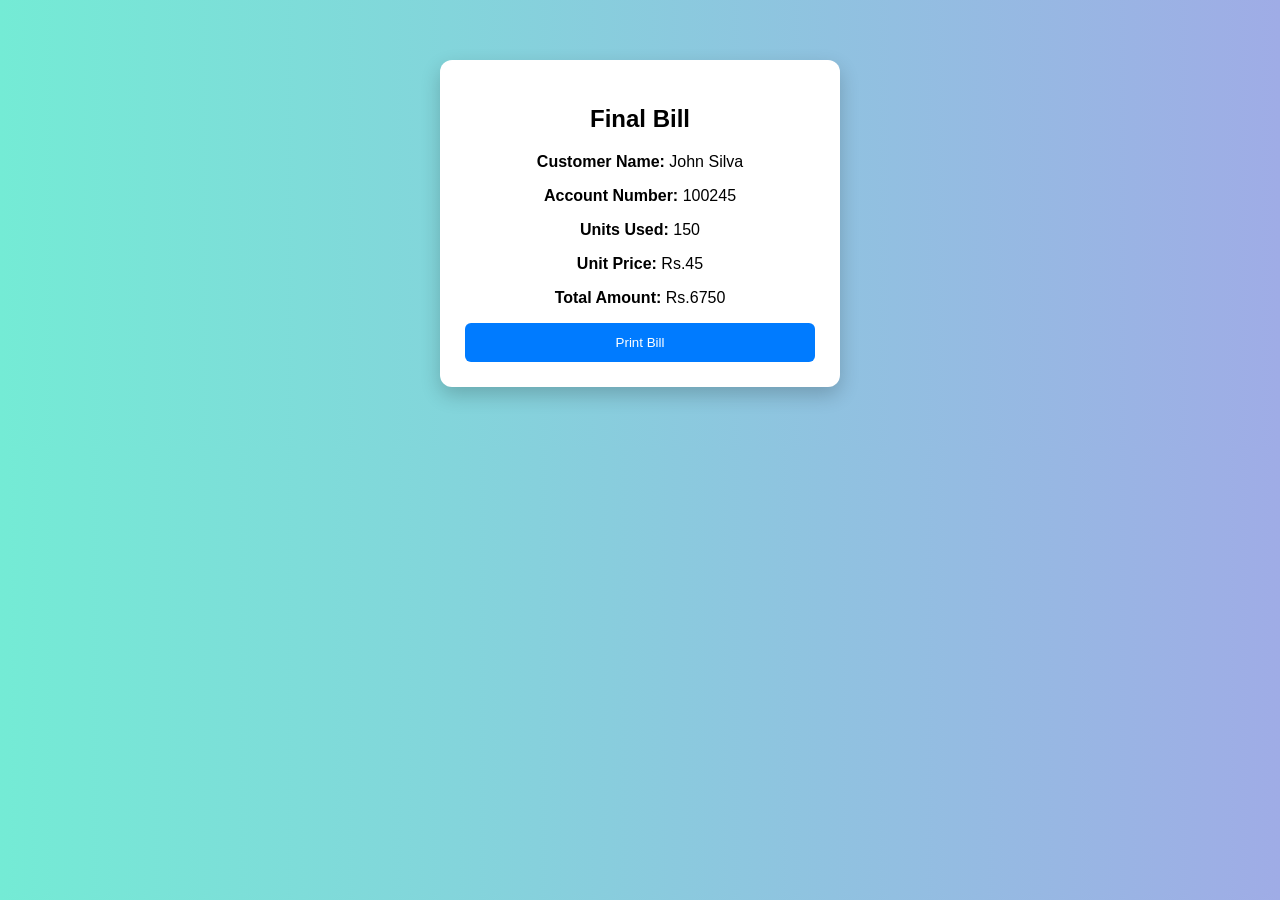
<file: bill.html>
<!DOCTYPE html>
<html>
<head>
<title>Final Bill</title>
<link rel="stylesheet" href="style.css">
</head>
<body>

<div class="container">
<h2>Final Bill</h2>

<p><b>Customer Name:</b> John Silva</p>
<p><b>Account Number:</b> 100245</p>
<p><b>Units Used:</b> 150</p>
<p><b>Unit Price:</b> Rs.45</p>
<p><b>Total Amount:</b> Rs.6750</p>

<button>Print Bill</button>

</div>

</body>
</html>
</file>
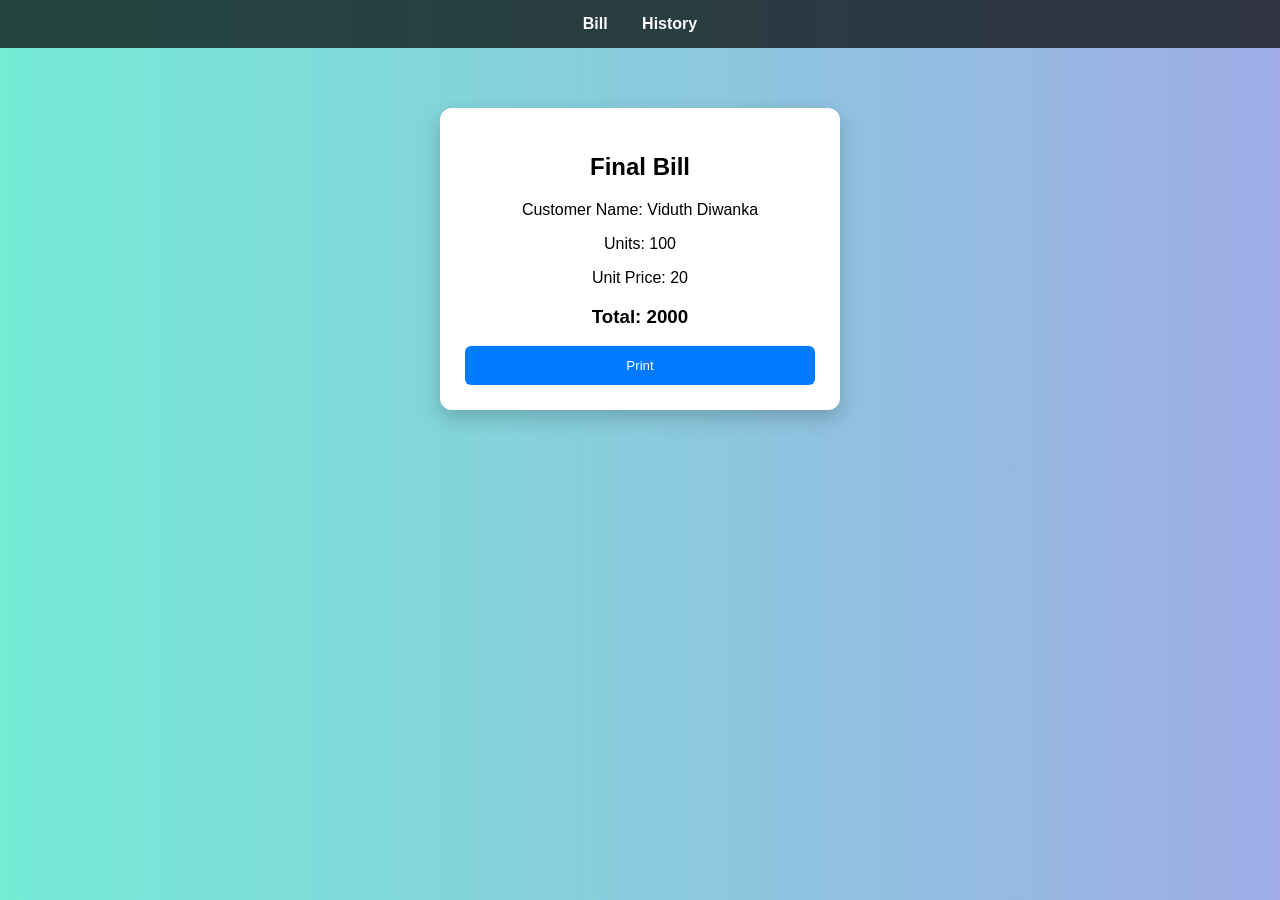
<file: final.html>
<!DOCTYPE html>
<html>
<head>
    <title>Final Bill</title>
    <link rel="stylesheet" href="style.css">
</head>
<body>

<nav>
    <a href="bill.html">Bill</a>
    <a href="history.html">History</a>
</nav>

<div class="container">
    <h2>Final Bill</h2>
    <p>Customer Name: Viduth Diwanka</p>
    <p>Units: 100</p>
    <p>Unit Price: 20</p>
    <h3>Total: 2000</h3>
    <button>Print</button>
</div>

</body>
</html>
</file>
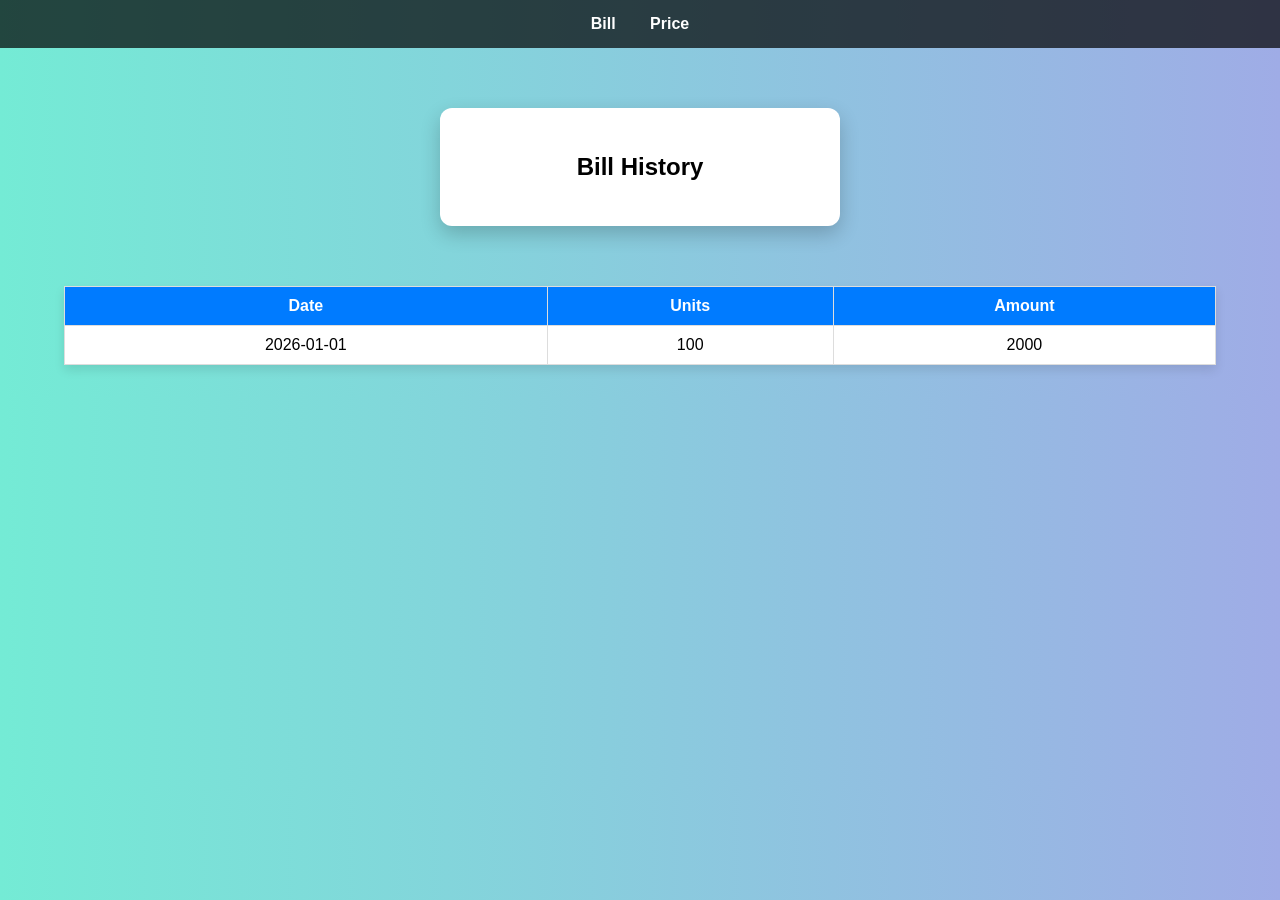
<file: history.html>
<!DOCTYPE html>
<html>
<head>
    <title>History</title>
    <link rel="stylesheet" href="style.css">
</head>
<body>

<nav>
    <a href="bill.html">Bill</a>
    <a href="price.html">Price</a>
</nav>

<div class="container">
    <h2>Bill History</h2>
</div>

<table>
    <tr>
        <th>Date</th>
        <th>Units</th>
        <th>Amount</th>
    </tr>
    <tr>
        <td>2026-01-01</td>
        <td>100</td>
        <td>2000</td>
    </tr>
</table>

</body>
</html>
</file>
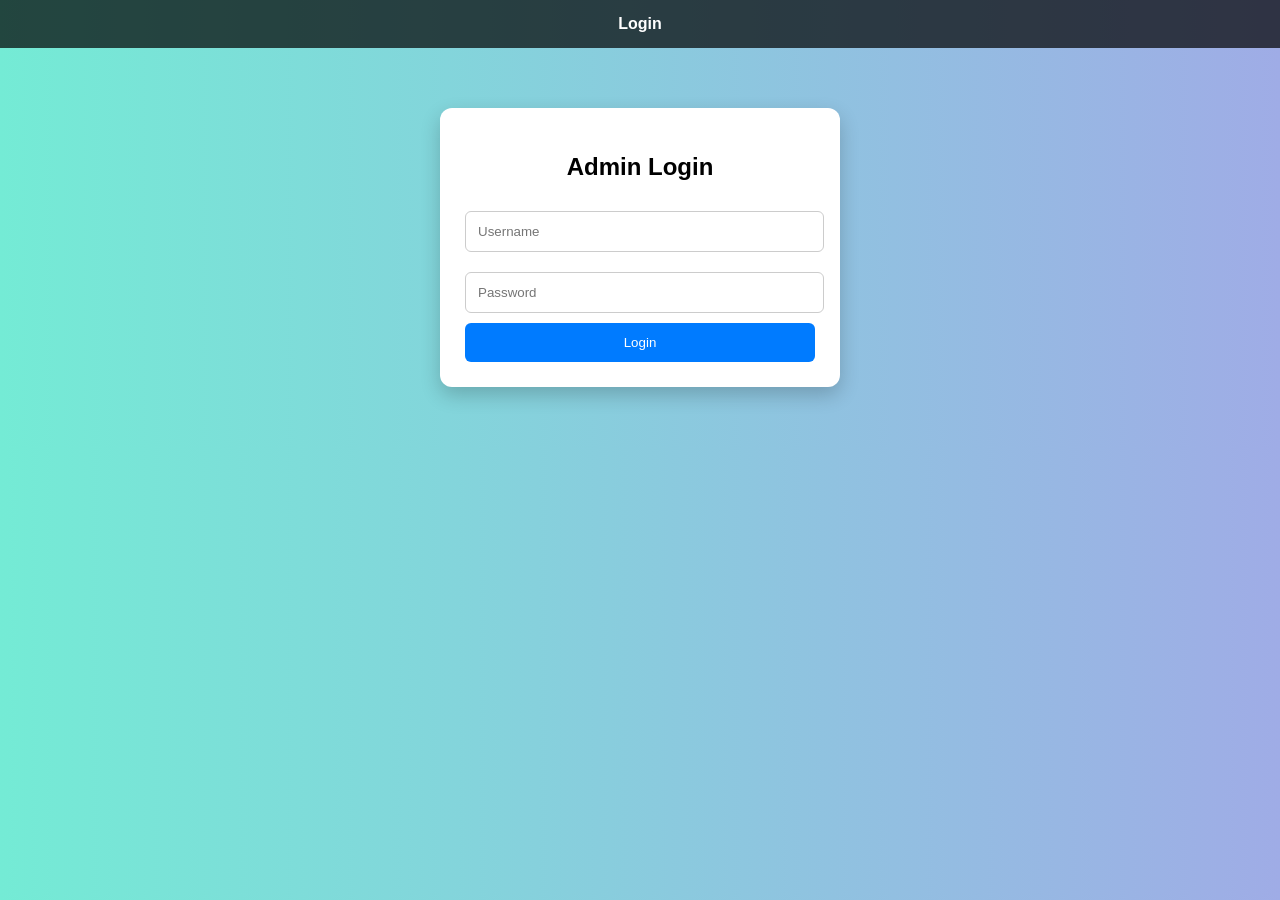
<file: login.html>
<!DOCTYPE html>
<html>
<head>
    <title>Admin Login</title>
    <link rel="stylesheet" href="style.css">
</head>
<body>

<nav>
    <a href="login.html">Login</a>
</nav>

<div class="container">
    <h2>Admin Login</h2>
    <input type="text" placeholder="Username">
    <input type="password" placeholder="Password">
    <button>Login</button>
</div>

</body>
</html>
</file>
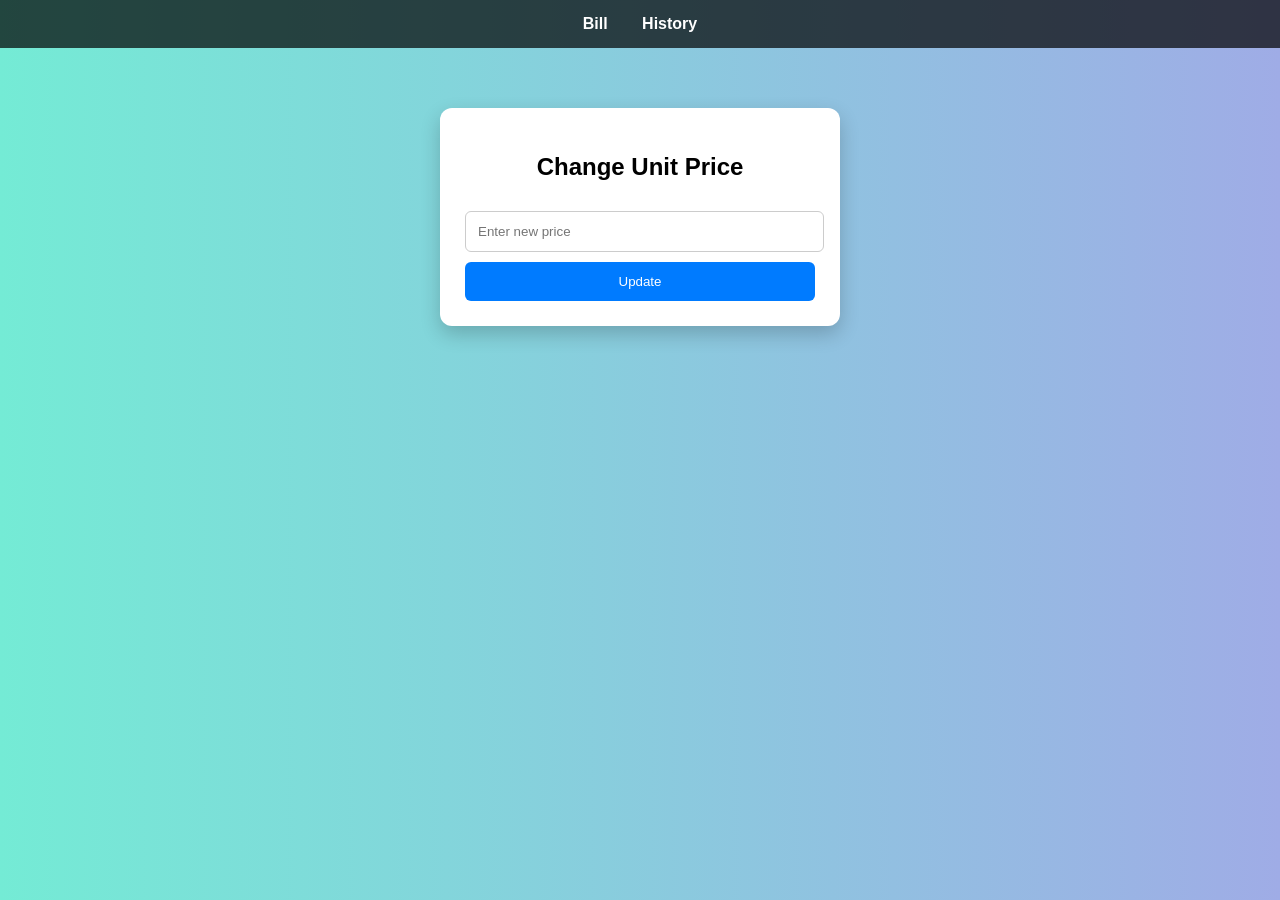
<file: price.html>
<!DOCTYPE html>
<html>
<head>
    <title>Unit Price</title>
    <link rel="stylesheet" href="style.css">
</head>
<body>

<nav>
    <a href="bill.html">Bill</a>
    <a href="history.html">History</a>
</nav>

<div class="container">
    <h2>Change Unit Price</h2>
    <input type="number" placeholder="Enter new price">
    <button>Update</button>
</div>

</body>
</html>
</file>
<file: style.css>
body {
    font-family: Arial, sans-serif;
    margin: 0;
    background: linear-gradient(to right, #74ebd5, #9face6);
}

/* Navbar */
nav {
    background: rgba(0,0,0,0.7);
    padding: 15px;
    text-align: center;
}

nav a {
    color: white;
    margin: 15px;
    text-decoration: none;
    font-weight: bold;
}

nav a:hover {
    text-decoration: underline;
}

/* Card container */
.container {
    width: 350px;
    margin: 60px auto;
    background: white;
    padding: 25px;
    border-radius: 12px;
    text-align: center;
    box-shadow: 0 8px 20px rgba(0,0,0,0.2);
}

/* Headings */
h2 {
    margin-bottom: 20px;
}

/* Inputs */
input {
    width: 95%;
    padding: 12px;
    margin: 10px 0;
    border-radius: 6px;
    border: 1px solid #ccc;
}

/* Buttons */
button {
    width: 100%;
    padding: 12px;
    background: #007bff;
    color: white;
    border: none;
    border-radius: 6px;
    cursor: pointer;
    transition: 0.3s;
}

button:hover {
    background: #0056b3;
    transform: scale(1.05);
}

/* Table */
table {
    width: 90%;
    margin: 30px auto;
    border-collapse: collapse;
    background: white;
    box-shadow: 0 5px 10px rgba(0,0,0,0.1);
}

th {
    background: #007bff;
    color: white;
}

th, td {
    padding: 10px;
    text-align: center;
    border: 1px solid #ddd;
}
</file>
